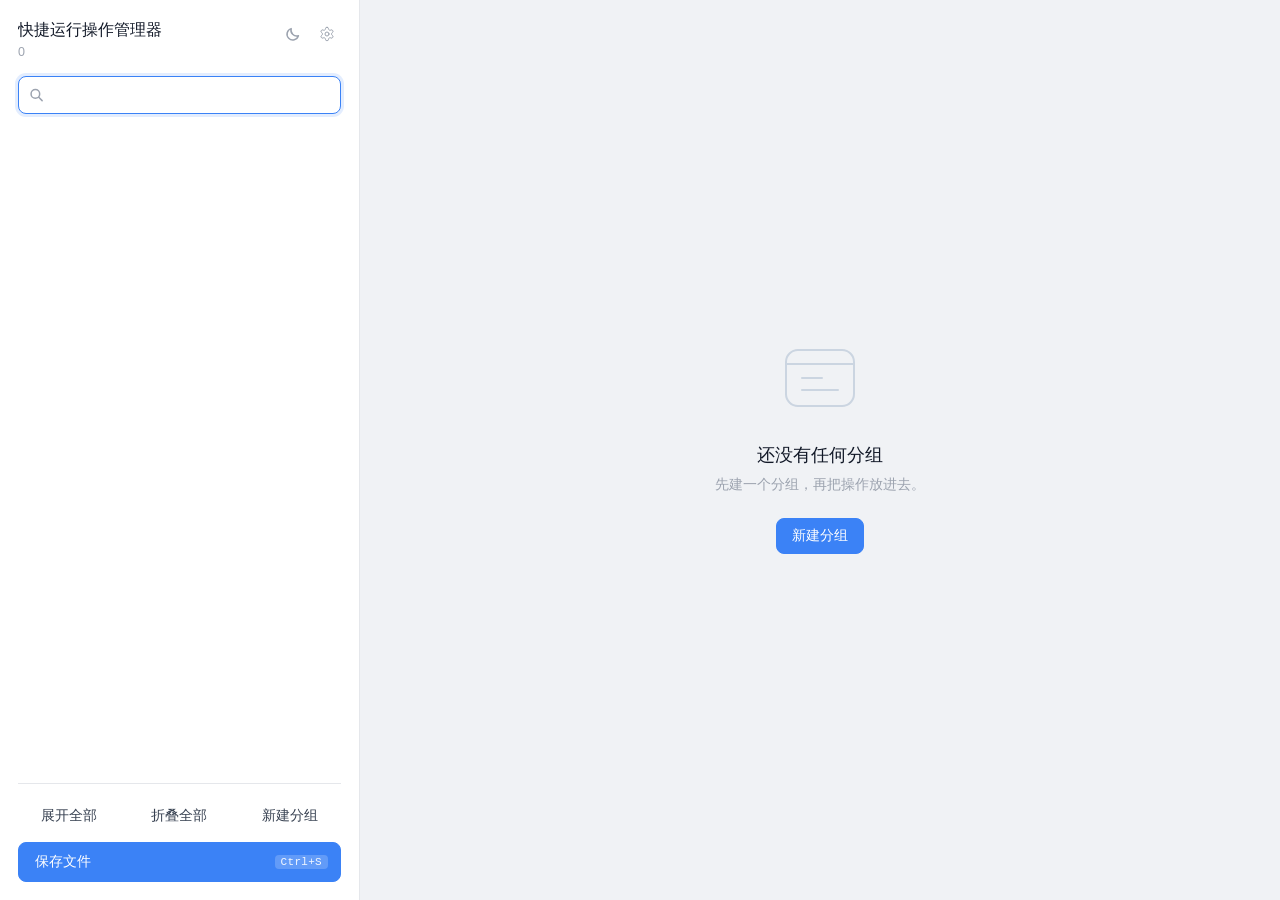
<file: app/manager/web/index.html>
<!DOCTYPE html>
<html lang="zh-CN">
<head>
<meta charset="utf-8">
<meta name="viewport" content="width=device-width, initial-scale=1">
<title>快捷运行操作管理器</title>
<script>
  // 首帧之前先把外观定下来，避免深色模式闪一下白。
  // 优先用上次记住的值，其次跟随系统；随后 get_state 会再校正一次。
  (function () {
    var saved = null;
    try {
      saved = localStorage.getItem('quickrun.theme');
    } catch (error) {
      saved = null;
    }
    if (saved !== 'dark' && saved !== 'light') {
      saved = window.matchMedia('(prefers-color-scheme: dark)').matches ? 'dark' : 'light';
    }
    document.documentElement.dataset.theme = saved;
  })();
</script>
<link rel="stylesheet" href="styles.css">
</head>
<body>
<div class="app" id="app">
  <aside class="sidebar">
    <header class="sidebar-head">
      <div class="titles">
        <h1 data-i18n="manager.title">快捷运行操作管理器</h1>
        <p id="count-label">0</p>
      </div>
      <div class="head-actions">
        <span id="dirty-badge" class="dirty hidden" data-i18n="manager.unsaved_badge">未保存</span>
        <button type="button" id="btn-theme" class="icon-btn" data-i18n-title="manager.theme" data-i18n-aria="manager.theme">
          <svg class="icon-moon" viewBox="0 0 16 16" aria-hidden="true">
            <path d="M13.4 9.8A5.8 5.8 0 0 1 6.2 2.6a5.8 5.8 0 1 0 7.2 7.2z"></path>
          </svg>
          <svg class="icon-sun" viewBox="0 0 16 16" aria-hidden="true">
            <circle cx="8" cy="8" r="3.1"></circle>
            <path d="M8 1.4v1.5M8 13.1v1.5M1.4 8h1.5M13.1 8h1.5M3.3 3.3l1.1 1.1M11.6 11.6l1.1 1.1M12.7 3.3l-1.1 1.1M4.4 11.6l-1.1 1.1"></path>
          </svg>
        </button>
        <button type="button" id="btn-settings" class="icon-btn" data-i18n-title="manager.settings" data-i18n-aria="manager.settings">
          <svg viewBox="0 0 24 24" aria-hidden="true">
            <path d="M12.22 2h-.44a2 2 0 0 0-2 2v.18a2 2 0 0 1-1 1.73l-.43.25a2 2 0 0 1-2 0l-.15-.08a2 2 0 0 0-2.73.73l-.22.38a2 2 0 0 0 .73 2.73l.15.1a2 2 0 0 1 1 1.72v.51a2 2 0 0 1-1 1.74l-.15.09a2 2 0 0 0-.73 2.73l.22.38a2 2 0 0 0 2.73.73l.15-.08a2 2 0 0 1 2 0l.43.25a2 2 0 0 1 1 1.73V20a2 2 0 0 0 2 2h.44a2 2 0 0 0 2-2v-.18a2 2 0 0 1 1-1.73l.43-.25a2 2 0 0 1 2 0l.15.08a2 2 0 0 0 2.73-.73l.22-.39a2 2 0 0 0-.73-2.73l-.15-.08a2 2 0 0 1-1-1.74v-.5a2 2 0 0 1 1-1.74l.15-.09a2 2 0 0 0 .73-2.73l-.22-.38a2 2 0 0 0-2.73-.73l-.15.08a2 2 0 0 1-2 0l-.43-.25a2 2 0 0 1-1-1.73V4a2 2 0 0 0-2-2z"></path>
            <circle cx="12" cy="12" r="3"></circle>
          </svg>
        </button>
      </div>
    </header>

    <div class="search">
      <svg class="search-icon" viewBox="0 0 16 16" aria-hidden="true">
        <circle cx="6.8" cy="6.8" r="4.6"></circle>
        <path d="M10.4 10.4L14 14"></path>
      </svg>
      <input id="filter" type="text" data-i18n-placeholder="manager.search" data-i18n-aria="manager.search" autocomplete="off" spellcheck="false" autofocus>
      <button type="button" id="filter-clear" class="search-clear hidden" data-i18n-title="manager.search_clear" data-i18n-aria="manager.search_clear">×</button>
    </div>

    <div id="list" class="list" role="tree" aria-label="groups"></div>

    <footer class="sidebar-foot">
      <div class="foot-row">
        <button type="button" id="btn-expand-all" class="btn ghost" data-i18n="manager.expand_all">展开全部</button>
        <button type="button" id="btn-collapse-all" class="btn ghost" data-i18n="manager.collapse_all">折叠全部</button>
        <button type="button" id="btn-add-group" class="btn ghost" data-i18n="manager.new_group">新建分组</button>
      </div>
      <button type="button" id="btn-save" class="btn primary block">
        <span data-i18n="manager.save">保存文件</span><kbd>Ctrl+S</kbd>
      </button>
    </footer>
  </aside>

  <main class="detail">
    <div id="placeholder" class="placeholder">
      <svg class="placeholder-art" viewBox="0 0 96 96" aria-hidden="true">
        <rect x="14" y="20" width="68" height="56" rx="12"></rect>
        <path d="M14 34h68"></path>
        <path d="M30 48h20M30 60h36"></path>
      </svg>
      <h2 data-i18n="manager.empty_title">还没有任何分组</h2>
      <p data-i18n="manager.empty_text">先建一个分组，再把操作放进去。</p>
      <button type="button" class="btn primary" id="btn-add-empty" data-i18n="manager.new_group">新建分组</button>
    </div>

    <section id="group-editor" class="editor hidden">
      <header class="editor-head">
        <div class="editor-title">
          <h2 id="group-title">—</h2>
          <p id="group-sub" class="hint">0</p>
        </div>
        <div class="editor-tools">
          <button type="button" id="btn-group-up" class="btn" data-i18n="manager.move_up">上移</button>
          <button type="button" id="btn-group-down" class="btn" data-i18n="manager.move_down">下移</button>
        </div>
      </header>

      <div class="card">
        <div class="field">
          <label for="f-group-name" data-i18n="manager.group_name">分组名称</label>
          <input id="f-group-name" type="text" data-i18n-placeholder="manager.group_name_placeholder">
        </div>

        <label class="switch">
          <input id="f-group-enabled" type="checkbox">
          <span class="switch-track"></span>
          <span class="switch-label" data-i18n="manager.group_enabled">启用该分组</span>
        </label>
        <p class="hint" data-i18n="manager.group_enabled_hint"></p>
      </div>

      <div class="group-actions">
        <button type="button" id="btn-group-delete" class="btn danger-ghost" data-i18n="manager.delete_group">删除该分组</button>
        <button type="button" id="btn-group-add-op" class="btn soft" data-i18n="manager.add_op_in_group">在该组添加操作</button>
      </div>
    </section>

    <section id="editor" class="editor hidden">
      <header class="editor-head">
        <div class="editor-title">
          <h2 id="editor-name">—</h2>
          <div class="meta">
            <span id="editor-type" class="chip">—</span>
            <span id="editor-keywords" class="meta-text">—</span>
          </div>
        </div>
        <div class="editor-tools">
          <button type="button" id="btn-up" class="btn" data-i18n="manager.move_up">上移</button>
          <button type="button" id="btn-down" class="btn" data-i18n="manager.move_down">下移</button>
        </div>
      </header>

      <div class="card">
        <div class="grid">
          <div class="field span-2">
            <label for="f-display" data-i18n="manager.display">显示名称</label>
            <input id="f-display" type="text" data-i18n-placeholder="manager.display_placeholder" autocomplete="off">
          </div>

          <div class="field span-2">
            <label data-i18n="manager.type">运行方式</label>
            <div id="type-pills" class="pills"></div>
          </div>

          <div class="field span-2">
            <label for="f-keywords" data-i18n="manager.keywords">匹配字串</label>
            <input id="f-keywords" type="text" placeholder="powerpoint|ppt" autocomplete="off" spellcheck="false">
            <p class="hint" data-i18n="manager.keywords_hint"></p>
          </div>
        </div>

        <div class="divider"></div>

        <div class="arg-panel" data-type="file">
          <div class="field">
            <label data-i18n="manager.path_base">路径基准</label>
            <div id="f-base-file" class="select" data-value="absolute" tabindex="0" role="combobox" aria-expanded="false" aria-haspopup="listbox" data-i18n-aria="manager.path_base">
              <span class="select-value">—</span>
              <svg class="select-arrow" viewBox="0 0 12 12" aria-hidden="true">
                <path d="M2.5 4.5L6 8l3.5-3.5"></path>
              </svg>
              <div class="select-menu" role="listbox"></div>
            </div>
            <p class="hint" data-i18n="manager.path_base_hint"></p>
          </div>
          <div class="field">
            <label for="f-path" data-i18n="manager.path">文件路径</label>
            <div class="inline">
              <input id="f-path" data-arg="path" type="text" placeholder="E:\data\example.json" spellcheck="false">
              <button type="button" class="btn" data-browse="file" data-i18n="manager.browse">浏览</button>
            </div>
          </div>
          <label class="switch">
            <input id="f-no-window" data-arg="no_window" type="checkbox">
            <span class="switch-track"></span>
            <span class="switch-label" data-i18n="manager.no_window">无窗口运行</span>
          </label>
          <p class="hint" data-i18n="manager.no_window_hint"></p>
        </div>

        <div class="arg-panel" data-type="dir">
          <div class="field">
            <label data-i18n="manager.path_base">路径基准</label>
            <div id="f-base-dir" class="select" data-value="absolute" tabindex="0" role="combobox" aria-expanded="false" aria-haspopup="listbox" data-i18n-aria="manager.path_base">
              <span class="select-value">—</span>
              <svg class="select-arrow" viewBox="0 0 12 12" aria-hidden="true">
                <path d="M2.5 4.5L6 8l3.5-3.5"></path>
              </svg>
              <div class="select-menu" role="listbox"></div>
            </div>
            <p class="hint" data-i18n="manager.path_base_hint"></p>
          </div>
          <div class="field">
            <label for="f-dir" data-i18n="manager.dir">文件夹路径</label>
            <div class="inline">
              <input id="f-dir" data-arg="dir" type="text" placeholder="E:\data&#92;" spellcheck="false">
              <button type="button" class="btn" data-browse="dir" data-i18n="manager.browse">浏览</button>
            </div>
          </div>
          <label class="switch">
            <input id="f-allow-explore" data-arg="allow_explore" type="checkbox">
            <span class="switch-track"></span>
            <span class="switch-label" data-i18n="manager.allow_explore">允许浏览子文件夹</span>
          </label>
          <div class="field" id="row-depth">
            <label for="f-depth" data-i18n="manager.depth">探索深度</label>
            <input id="f-depth" data-arg="explore_depth" type="text" inputmode="numeric" placeholder="0">
            <p class="hint" id="depth-hint"></p>
          </div>
        </div>

        <div class="arg-panel" data-type="url">
          <div class="field">
            <label for="f-url" data-i18n="manager.url">网页地址</label>
            <input id="f-url" data-arg="url" type="text" placeholder="https://example.com" spellcheck="false">
          </div>
        </div>

        <div class="arg-panel" data-type="cmd">
          <div class="field">
            <label for="f-command" data-i18n="manager.command">执行命令</label>
            <input id="f-command" data-arg="command" type="text" placeholder="shutdown \a" spellcheck="false">
            <p class="hint" data-i18n="manager.command_hint"></p>
          </div>
        </div>

        <div class="arg-panel" data-type="debug">
          <div class="field">
            <label data-i18n="manager.debug_function">调试功能</label>
            <div id="f-function" class="select" data-value="restart" tabindex="0" role="combobox" aria-expanded="false" aria-haspopup="listbox" data-i18n-aria="manager.debug_function">
              <span class="select-value">—</span>
              <svg class="select-arrow" viewBox="0 0 12 12" aria-hidden="true">
                <path d="M2.5 4.5L6 8l3.5-3.5"></path>
              </svg>
              <div class="select-menu" role="listbox"></div>
            </div>
          </div>
        </div>
      </div>

      <div class="group-actions">
        <button type="button" id="btn-delete-op" class="btn danger-ghost" data-i18n="manager.delete_op">删除该操作</button>
        <button type="button" id="btn-move-group" class="btn soft" data-i18n="manager.move_group">切换到组</button>
      </div>
    </section>
  </main>
</div>

<div id="modal-confirm" class="modal hidden" role="dialog" aria-modal="true" aria-labelledby="confirm-title">
  <div class="modal-card narrow" tabindex="-1">
    <header class="modal-head">
      <h2 id="confirm-title">—</h2>
    </header>
    <p id="confirm-text" class="modal-text"></p>
    <div class="modal-actions">
      <button type="button" class="btn ghost" id="btn-confirm-cancel" data-i18n="manager.cancel">取消</button>
      <button type="button" class="btn danger" id="btn-confirm-ok" data-i18n="manager.delete">删除</button>
    </div>
  </div>
</div>

<div id="modal-group" class="modal hidden" role="dialog" aria-modal="true" aria-labelledby="picker-title">
  <div class="modal-card narrow" tabindex="-1">
    <header class="modal-head">
      <h2 id="picker-title" data-i18n="manager.picker_title">切换到分组</h2>
      <button type="button" class="icon-btn" data-close="modal-group" data-i18n-title="manager.cancel">×</button>
    </header>
    <div id="group-picker" class="picker"></div>
  </div>
</div>

<div id="modal-unsaved" class="modal hidden" role="dialog" aria-modal="true" aria-labelledby="unsaved-title">
  <div class="modal-card narrow" tabindex="-1">
    <header class="modal-head">
      <h2 id="unsaved-title" data-i18n="manager.unsaved_title">有未保存的更改</h2>
      <button type="button" class="icon-btn" data-close="modal-unsaved" data-i18n-title="manager.cancel">×</button>
    </header>
    <p class="modal-text" data-i18n="manager.unsaved_text"></p>
    <div class="modal-actions">
      <button type="button" class="btn ghost" id="btn-unsaved-cancel" data-i18n="manager.cancel">取消</button>
      <button type="button" class="btn danger-ghost" id="btn-unsaved-discard" data-i18n="manager.discard">不保存</button>
      <button type="button" class="btn primary" id="btn-unsaved-save" data-i18n="manager.save_and_close">保存并关闭</button>
    </div>
  </div>
</div>

<div id="modal-settings" class="modal hidden" role="dialog" aria-modal="true" aria-labelledby="settings-title">
  <div class="modal-card settings-card" tabindex="-1">
    <header class="modal-head">
      <h2 id="settings-title" data-i18n="settings.title">设置</h2>
      <button type="button" class="icon-btn" data-close="modal-settings" data-i18n-title="settings.done">×</button>
    </header>

    <div class="settings">
      <section class="settings-section">
        <h3 data-i18n="settings.language">语言</h3>
        <div id="set-language" class="seg"></div>
      </section>

      <section class="settings-section">
        <h3 data-i18n="settings.animation_section">动画</h3>
        <div class="field">
          <label for="set-animation-in" data-i18n="settings.animation_in">淡入时长（毫秒）</label>
          <input id="set-animation-in" type="text" inputmode="numeric">
        </div>
        <div class="field">
          <label for="set-animation-out" data-i18n="settings.animation_out">淡出时长（毫秒）</label>
          <input id="set-animation-out" type="text" inputmode="numeric">
        </div>
        <p class="hint" id="animation-hint"></p>
      </section>

      <section class="settings-section">
        <h3 data-i18n="settings.navigation">文件夹浏览</h3>
        <div class="field">
          <label for="set-depth" data-i18n="settings.max_depth">最大扫描深度</label>
          <input id="set-depth" type="text" inputmode="numeric">
          <p class="hint" id="depth-limit-hint"></p>
        </div>
        <div class="field">
          <label for="set-entries" data-i18n="settings.max_entries">单目录条目上限</label>
          <input id="set-entries" type="text" inputmode="numeric">
          <p class="hint" data-i18n="settings.max_entries_hint"></p>
        </div>
      </section>

      <section class="settings-section">
        <h3 data-i18n="settings.services">外部服务</h3>
        <div class="field">
          <label for="set-appid" data-i18n="settings.translate_appid">百度翻译 APP ID</label>
          <input id="set-appid" type="text" autocomplete="off" spellcheck="false">
        </div>
        <div class="field">
          <label for="set-secret" data-i18n="settings.translate_key">百度翻译密钥</label>
          <div class="secret" id="wrap-secret">
            <input id="set-secret" type="password" autocomplete="off" spellcheck="false">
            <button type="button" class="secret-toggle" data-target="set-secret" data-i18n-title="settings.show_secret" data-i18n-aria="settings.show_secret">
              <svg class="icon-eye" viewBox="0 0 16 16" aria-hidden="true">
                <path d="M1.5 8S3.9 3.8 8 3.8 14.5 8 14.5 8 12.1 12.2 8 12.2 1.5 8 1.5 8z"></path>
                <circle cx="8" cy="8" r="1.9"></circle>
              </svg>
              <svg class="icon-eye-off" viewBox="0 0 16 16" aria-hidden="true">
                <path d="M6.3 3.9A6.6 6.6 0 0 1 8 3.8c4.1 0 6.5 4.2 6.5 4.2a11 11 0 0 1-2.2 2.7"></path>
                <path d="M4.2 4.7A10.8 10.8 0 0 0 1.5 8S3.9 12.2 8 12.2c1 0 1.9-.2 2.7-.6"></path>
                <path d="M2.5 2.5l11 11"></path>
              </svg>
            </button>
          </div>
        </div>
        <div class="field">
          <label for="set-ai" data-i18n="settings.ai_key">AI 查词 API Key</label>
          <div class="secret" id="wrap-ai">
            <input id="set-ai" type="password" autocomplete="off" spellcheck="false">
            <button type="button" class="secret-toggle" data-target="set-ai" data-i18n-title="settings.show_secret" data-i18n-aria="settings.show_secret">
              <svg class="icon-eye" viewBox="0 0 16 16" aria-hidden="true">
                <path d="M1.5 8S3.9 3.8 8 3.8 14.5 8 14.5 8 12.1 12.2 8 12.2 1.5 8 1.5 8z"></path>
                <circle cx="8" cy="8" r="1.9"></circle>
              </svg>
              <svg class="icon-eye-off" viewBox="0 0 16 16" aria-hidden="true">
                <path d="M6.3 3.9A6.6 6.6 0 0 1 8 3.8c4.1 0 6.5 4.2 6.5 4.2a11 11 0 0 1-2.2 2.7"></path>
                <path d="M4.2 4.7A10.8 10.8 0 0 0 1.5 8S3.9 12.2 8 12.2c1 0 1.9-.2 2.7-.6"></path>
                <path d="M2.5 2.5l11 11"></path>
              </svg>
            </button>
          </div>
        </div>
        <p class="hint" data-i18n="settings.services_hint"></p>
      </section>

      <section class="settings-section">
        <h3 data-i18n="settings.ai_prompt_section">AI 查词提示词</h3>
        <div class="field">
          <label for="set-prompt" data-i18n="settings.ai_prompt">系统提示词</label>
          <textarea id="set-prompt" rows="7" spellcheck="false"></textarea>
          <p class="hint" data-i18n="settings.ai_prompt_hint"></p>
        </div>
        <button type="button" class="btn soft" id="btn-prompt-reset" data-i18n="settings.ai_prompt_reset">恢复默认提示词</button>
      </section>

      <section class="settings-section">
        <h3 data-i18n="about.data_dir">数据目录</h3>
        <div class="inline">
          <input type="text" id="about-data-dir" spellcheck="false" autocomplete="off">
          <button type="button" class="btn" id="btn-about-data-dir" data-i18n="about.data_dir_change">更改</button>
          <button type="button" class="btn" id="btn-about-data-reset" data-i18n="about.data_dir_reset">重置</button>
        </div>
        <p class="hint" id="about-data-hint"></p>
      </section>

      <section class="settings-section">
        <div class="about-line">
          <div class="about-line-text">
            <span class="about-label" data-i18n="about.readme">使用说明</span>
            <p class="hint" data-i18n="about.readme_hint"></p>
          </div>
          <button type="button" class="btn" id="btn-about-readme" data-i18n="about.readme_open">打开</button>
        </div>

        <div class="about-line">
          <span class="about-label" data-i18n="about.version">版本</span>
          <span class="about-value" id="about-version"></span>
        </div>
      </section>
    </div>

    <div class="modal-actions split">
      <button type="button" class="btn danger-ghost" id="btn-about-reset" data-i18n="about.reset">重置所有设置</button>
      <button type="button" class="btn primary" id="btn-settings-done" data-i18n="settings.done">完成</button>
    </div>
  </div>
</div>

<div id="modal-sheet" class="modal hidden" role="dialog" aria-modal="true" aria-labelledby="sheet-title">
  <div class="modal-card" tabindex="-1">
    <header class="modal-head">
      <h2 id="sheet-title"></h2>
      <button type="button" class="icon-btn" id="sheet-close" aria-label="关闭">×</button>
    </header>
    <div class="modal-body" id="sheet-body"></div>
    <div class="modal-actions" id="sheet-actions"></div>
  </div>
</div>

<div id="toast" class="toast hidden"></div>

<script src="app.js"></script>
</body>
</html>
</file>
<file: app/manager/web/styles.css>
:root {
  color-scheme: light;

  --bg: #f0f2f5;
  --panel: #ffffff;
  --border: #e5e7eb;
  --border-strong: #d1d5db;
  --border-soft: #edf1f6;

  --text: #374151;
  --text-strong: #111827;
  --text-soft: #6b7280;
  --muted: #9ca3af;
  --placeholder: #c3c9d4;

  --surface-sunken: #f9fafb;
  --surface-hover: #f8fafc;
  --surface-active: #f1f5f9;
  --surface-muted: #f3f4f6;

  --blue: #3b82f6;
  --blue-dark: #2563eb;
  --blue-text: #2563eb;
  --blue-soft: #eff6ff;
  --blue-border: #bfdbfe;

  --red: #ef4444;
  --red-dark: #dc2626;
  --danger-text: #dc2626;
  --danger-soft: #fef2f2;
  --red-soft: #fee2e2;
  --red-text: #991b1b;

  --amber: #f59e0b;
  --amber-soft: #fef3c7;
  --amber-text: #92400e;

  --green: #10b981;
  --green-soft: #d1fae5;
  --green-text: #065f46;

  --violet: #8b5cf6;
  --violet-soft: #ede9fe;
  --violet-text: #5b21b6;

  --knob: #ffffff;
  --switch-track: #d1d5db;
  --flash: #dbeafe;
  --drop-bg: #f5f9ff;

  --shadow: rgba(15, 23, 42, 0.12);
  --shadow-strong: rgba(15, 23, 42, 0.18);
  --backdrop: rgba(15, 23, 42, 0.32);
  --focus-ring: rgba(59, 130, 246, 0.14);
  --focus-ring-strong: rgba(59, 130, 246, 0.2);
  --invalid-ring: rgba(239, 68, 68, 0.14);

  --toast-bg: #111827;
  --toast-error: #b91c1c;
  --scrollbar: #d3d8e0;
  --scrollbar-hover: #b8bfca;
  --art-stroke: #cbd5e1;

  --radius: 8px;
  --radius-lg: 12px;
  --ease: cubic-bezier(0.2, 0.7, 0.3, 1);
}

[data-theme="dark"] {
  color-scheme: dark;

  --bg: #14161a;
  --panel: #1c1f24;
  --border: #2a2e35;
  --border-strong: #3a3f47;
  --border-soft: #24282e;

  --text: #d7dbe2;
  --text-strong: #f0f2f5;
  --text-soft: #9aa1ac;
  --muted: #6f7681;
  --placeholder: #5b626d;

  --surface-sunken: #191c21;
  --surface-hover: #24282f;
  --surface-active: #2b3038;
  --surface-muted: #21252b;

  --blue: #4c8df6;
  --blue-dark: #6aa2f9;
  --blue-text: #8ab4f8;
  --blue-soft: #1b2a44;
  --blue-border: #2f4a74;

  --red: #e5484d;
  --red-dark: #f2555a;
  --danger-text: #fca5a5;
  --danger-soft: #3a1d1f;
  --red-soft: #3a1d1f;
  --red-text: #fca5a5;

  --amber: #f5a524;
  --amber-soft: #3a2e12;
  --amber-text: #fcd34d;

  --green: #2fbf8f;
  --green-soft: #12352b;
  --green-text: #6ee7b7;

  --violet: #a78bfa;
  --violet-soft: #2a2140;
  --violet-text: #c4b5fd;

  --knob: #e9edf3;
  --switch-track: #3a3f47;
  --flash: #1e3557;
  --drop-bg: #1a2434;

  --shadow: rgba(0, 0, 0, 0.45);
  --shadow-strong: rgba(0, 0, 0, 0.6);
  --backdrop: rgba(0, 0, 0, 0.55);
  --focus-ring: rgba(76, 141, 246, 0.25);
  --focus-ring-strong: rgba(76, 141, 246, 0.35);
  --invalid-ring: rgba(229, 72, 77, 0.28);

  --toast-bg: #33383f;
  --toast-error: #b91c1c;
  --scrollbar: #3a4048;
  --scrollbar-hover: #4b525c;
  --art-stroke: #3a4048;
}

* {
  box-sizing: border-box;
}

html,
body {
  height: 100%;
  margin: 0;
}

body {
  background: var(--bg);
  color: var(--text);
  font-family: "Microsoft YaHei", "Segoe UI", "Helvetica Neue", sans-serif;
  font-size: 15px;
  line-height: 1.55;
  overflow: hidden;
  -webkit-font-smoothing: antialiased;
}

.hidden {
  display: none !important;
}

.app {
  display: grid;
  grid-template-columns: 360px minmax(0, 1fr);
  height: 100vh;
}

/* ---------- 侧栏 ---------- */
.sidebar {
  display: grid;
  grid-template-rows: auto auto minmax(0, 1fr) auto;
  gap: 14px;
  min-height: 0;
  padding: 20px 18px 18px;
  background: var(--panel);
  border-right: 1px solid var(--border);
}

.sidebar-head {
  display: flex;
  align-items: flex-start;
  justify-content: space-between;
  gap: 10px;
}

.titles {
  min-width: 0;
}

.titles h1 {
  margin: 0;
  font-size: 15.5px;
  font-weight: 500;
  color: var(--text-strong);
  line-height: 1.35;
  white-space: nowrap;
  overflow: hidden;
  text-overflow: ellipsis;
}

.titles p {
  margin: 2px 0 0;
  font-size: 12.5px;
  color: var(--muted);
}

.dirty {
  flex: none;
  margin-top: 3px;
  padding: 2px 9px;
  border-radius: 999px;
  background: var(--amber-soft);
  color: var(--amber-text);
  font-size: 11.5px;
  line-height: 1.7;
  animation: pop-in 0.18s var(--ease);
}

@keyframes pop-in {
  from {
    opacity: 0;
    transform: scale(0.9);
  }
  to {
    opacity: 1;
    transform: none;
  }
}

/* 主题切换 */
.head-actions {
  display: flex;
  align-items: center;
  gap: 6px;
  flex: none;
}

#btn-theme svg,
#btn-settings svg {
  display: block;
  width: 16px;
  height: 16px;
  fill: none;
  stroke: currentColor;
  stroke-width: 1.5;
  stroke-linecap: round;
  stroke-linejoin: round;
}

#btn-theme .icon-sun {
  display: none;
}

[data-theme="dark"] #btn-theme .icon-sun {
  display: block;
}

[data-theme="dark"] #btn-theme .icon-moon {
  display: none;
}

/* 搜索 */
.search {
  position: relative;
  display: flex;
  align-items: center;
}

.search-icon {
  position: absolute;
  left: 11px;
  top: 50%;
  transform: translateY(-50%);
  width: 15px;
  height: 15px;
  fill: none;
  stroke: var(--muted);
  stroke-width: 1.6;
  stroke-linecap: round;
  pointer-events: none;
}

/* 搜索框的内边距要给图标留位置，所以只限定在 .search 里；
   密码框有自己的一套样式，不能继承这里的 34px 左内边距。 */
.search input[type="text"],
.search input[type="password"] {
  width: 100%;
  height: 38px;
  padding: 0 32px 0 34px;
  border: 1px solid var(--border);
  border-radius: var(--radius);
  background: var(--surface-sunken);
  color: var(--text);
  font-family: inherit;
  font-size: 13.5px;
}

.search input::placeholder {
  color: var(--muted);
}

.search input:focus {
  outline: none;
  background: var(--panel);
  border-color: var(--blue);
  box-shadow: 0 0 0 3px var(--focus-ring);
}

.search-clear {
  position: absolute;
  right: 7px;
  width: 22px;
  height: 22px;
  padding: 0;
  border: none;
  border-radius: 50%;
  background: transparent;
  color: var(--muted);
  font-size: 16px;
  line-height: 1;
  cursor: pointer;
  transition: background 0.14s ease, color 0.14s ease;
}

.search-clear:hover {
  background: var(--surface-active);
  color: var(--text);
}

/* 分组列表 */
.list {
  min-height: 0;
  padding: 0 2px 0 0;
  overflow-y: auto;
}

.group + .group {
  margin-top: 4px;
}

.group-head {
  display: flex;
  align-items: center;
  gap: 8px;
  padding: 7px 8px;
  border-radius: var(--radius);
  color: var(--text-soft);
  font-size: 13px;
  font-weight: 500;
  cursor: pointer;
  user-select: none;
  transition: background 0.14s ease, color 0.14s ease, box-shadow 0.14s ease;
}

.group-head:hover {
  background: var(--surface-hover);
}

.group-head.active {
  background: var(--blue-soft);
  color: var(--blue-text);
}

.group.drop-group {
  background: var(--drop-bg);
  border-radius: 10px;
  box-shadow: inset 0 0 0 1px var(--blue-border);
}

.group-head.drop-before {
  box-shadow: inset 0 2px 0 var(--blue);
}

.group-head.drop-after {
  box-shadow: inset 0 -2px 0 var(--blue);
}

.group.dragging .group-head {
  opacity: 0.45;
}

.group.disabled .group-name {
  opacity: 0.45;
}

.chevron-btn {
  display: inline-flex;
  align-items: center;
  justify-content: center;
  width: 18px;
  height: 18px;
  padding: 0;
  margin-left: -2px;
  border: none;
  border-radius: 4px;
  background: transparent;
  color: inherit;
  cursor: pointer;
  flex: none;
  transition: background 0.14s ease;
}

.chevron-btn:hover {
  background: var(--surface-active);
}

.chevron {
  flex: none;
  width: 14px;
  height: 14px;
  fill: none;
  stroke: currentColor;
  stroke-width: 1.8;
  stroke-linecap: round;
  stroke-linejoin: round;
  transition: transform 0.16s var(--ease);
}

.group.collapsed .chevron {
  transform: rotate(-90deg);
}

.group.collapsed .group-ops {
  display: none;
}

.group-name {
  overflow: hidden;
  white-space: nowrap;
  text-overflow: ellipsis;
}

.group-count {
  margin-left: auto;
  color: var(--muted);
  font-size: 11.5px;
  font-weight: 400;
}

.group-add {
  display: inline-flex;
  align-items: center;
  justify-content: center;
  width: 20px;
  height: 20px;
  padding: 0;
  border: none;
  border-radius: 5px;
  background: transparent;
  color: var(--muted);
  cursor: pointer;
  flex: none;
  opacity: 0.5;
  transition: opacity 0.14s ease, background 0.14s ease, color 0.14s ease;
}

.group-add svg {
  display: block;
  width: 12px;
  height: 12px;
  fill: none;
  stroke: currentColor;
  stroke-width: 1.8;
  stroke-linecap: round;
}

.group-head:hover .group-add,
.group-head.active .group-add,
.group-add:focus-visible {
  opacity: 1;
}

.group-add:hover {
  background: var(--blue-soft);
  color: var(--blue-text);
}

.group-head:focus-visible,
.item:focus-visible {
  outline: 2px solid var(--blue);
  outline-offset: -2px;
}

.group-add:focus-visible {
  outline: 2px solid var(--blue);
  outline-offset: 1px;
}

.group-ops {
  display: flex;
  flex-direction: column;
  gap: 2px;
  margin: 2px 0 4px 12px;
  padding: 2px 0 2px 10px;
  list-style: none;
  border-left: 1px solid var(--border-soft);
}

.item {
  display: flex;
  align-items: center;
  gap: 10px;
  padding: 8px 10px;
  border: 1px solid transparent;
  border-radius: var(--radius);
  cursor: pointer;
  user-select: none;
  transition: background 0.14s ease, border-color 0.14s ease, box-shadow 0.14s ease;
}

.item:hover {
  background: var(--surface-hover);
}

.item.selected {
  background: var(--blue-soft);
  border-color: var(--blue-border);
}

.item.dragging {
  opacity: 0.45;
}

.item.drop-before {
  box-shadow: inset 0 2px 0 var(--blue);
}

.item.drop-after {
  box-shadow: inset 0 -2px 0 var(--blue);
}

.item.flash {
  animation: flash-in 1.1s ease;
}

@keyframes flash-in {
  0% {
    background: var(--flash);
  }
  100% {
    background: transparent;
  }
}

.dot {
  width: 7px;
  height: 7px;
  border-radius: 50%;
  flex: none;
  background: var(--muted);
}

.dot[data-type="file"] { background: var(--blue); }
.dot[data-type="dir"] { background: var(--amber); }
.dot[data-type="url"] { background: var(--green); }
.dot[data-type="cmd"] { background: var(--violet); }
.dot[data-type="debug"] { background: var(--red); }

.item-body {
  min-width: 0;
  flex: 1;
}

.item-title {
  display: block;
  overflow: hidden;
  white-space: nowrap;
  text-overflow: ellipsis;
  color: var(--text);
  font-size: 14px;
}

.item.selected .item-title {
  color: var(--blue-text);
  font-weight: 500;
}

.item-sub {
  display: block;
  overflow: hidden;
  white-space: nowrap;
  text-overflow: ellipsis;
  color: var(--muted);
  font-size: 12px;
}

.list-empty {
  padding: 28px 8px;
  text-align: center;
  color: var(--muted);
  font-size: 13px;
  line-height: 1.9;
}

/* 底部按钮 */
.sidebar-foot {
  display: flex;
  flex-direction: column;
  gap: 8px;
  padding-top: 14px;
  border-top: 1px solid var(--border);
}

.foot-row {
  display: grid;
  grid-template-columns: repeat(3, minmax(0, 1fr));
  gap: 8px;
}

/* ---------- 按钮 ---------- */
.btn {
  display: inline-flex;
  align-items: center;
  justify-content: center;
  gap: 8px;
  height: 36px;
  padding: 0 15px;
  border: 1px solid var(--border-strong);
  border-radius: var(--radius);
  background: var(--panel);
  color: var(--text);
  font-family: inherit;
  font-size: 14px;
  cursor: pointer;
  transition: background 0.14s ease, border-color 0.14s ease, color 0.14s ease,
    transform 0.08s ease;
}

.btn:hover {
  background: var(--surface-sunken);
  border-color: var(--muted);
}

.btn:active {
  background: var(--surface-muted);
  transform: translateY(1px);
}

.btn.primary {
  background: var(--blue);
  border-color: var(--blue);
  color: #fff;
}

.btn.primary:hover {
  background: var(--blue-dark);
  border-color: var(--blue-text);
}

.btn.ghost {
  border-color: transparent;
  background: transparent;
  color: var(--text);
  font-size: 13.5px;
}

.btn.ghost:hover {
  background: var(--surface-active);
  border-color: transparent;
}

.btn.danger {
  background: var(--red);
  border-color: var(--red);
  color: #fff;
}

.btn.danger:hover {
  background: var(--red-dark);
  border-color: var(--danger-text);
}

.btn.soft {
  border-color: transparent;
  background: transparent;
  color: var(--text);
}

.btn.soft:hover {
  background: var(--blue-soft);
  border-color: transparent;
  color: var(--blue-text);
}

.btn.danger-ghost {
  border-color: transparent;
  background: transparent;
  color: var(--danger-text);
}

.btn.danger-ghost:hover {
  background: var(--danger-soft);
  border-color: transparent;
}

.btn.block {
  width: 100%;
  height: 40px;
  justify-content: space-between;
  padding: 0 12px 0 16px;
}

.btn:disabled {
  background: var(--surface-muted);
  border-color: var(--border);
  color: var(--muted);
  cursor: default;
  transform: none;
}

kbd {
  padding: 1px 6px;
  border-radius: 4px;
  background: rgba(255, 255, 255, 0.2);
  color: rgba(255, 255, 255, 0.92);
  font-family: Consolas, "Courier New", monospace;
  font-size: 11px;
  letter-spacing: 0.3px;
}

.icon-btn {
  display: inline-flex;
  align-items: center;
  justify-content: center;
  width: 28px;
  height: 28px;
  padding: 0;
  border: none;
  border-radius: 6px;
  background: transparent;
  color: var(--muted);
  font-size: 18px;
  line-height: 1;
  cursor: pointer;
  transition: background 0.14s ease, color 0.14s ease;
}

.icon-btn:hover {
  background: var(--surface-active);
  color: var(--text);
}

/* 键盘聚焦时的焦点环。用 :focus-visible 而不是 :focus，
   这样鼠标点击和程序设置的焦点都不会留下边框。 */
.btn:focus-visible,
.icon-btn:focus-visible,
.pill:focus-visible,
.search-clear:focus-visible,
.chevron-btn:focus-visible,
.picker-item:focus-visible,
.seg-item:focus-visible,
.secret-toggle:focus-visible,
.select-option:focus-visible {
  outline: 2px solid var(--blue);
  outline-offset: 2px;
}

.modal-card:focus {
  outline: none;
}

/* ---------- 详情区 ---------- */
.detail {
  min-width: 0;
  padding: 28px 32px 44px;
  overflow-y: auto;
}

.placeholder {
  height: 100%;
  display: flex;
  flex-direction: column;
  align-items: center;
  justify-content: center;
  gap: 6px;
  text-align: center;
  animation: panel-in 0.24s var(--ease);
}

.placeholder-art {
  width: 96px;
  height: 96px;
  margin-bottom: 10px;
  fill: none;
  stroke: var(--art-stroke);
  stroke-width: 2;
  stroke-linecap: round;
  stroke-linejoin: round;
}

.placeholder h2 {
  margin: 0;
  font-size: 18px;
  font-weight: 500;
  color: var(--text-strong);
}

.placeholder p {
  margin: 0 0 16px;
  color: var(--muted);
  font-size: 13.5px;
}

.editor {
  max-width: 860px;
  margin: 0 auto;
  animation: panel-in 0.22s var(--ease);
}

@keyframes panel-in {
  from {
    opacity: 0;
    transform: translateY(8px);
  }
  to {
    opacity: 1;
    transform: none;
  }
}

.editor-head {
  display: flex;
  align-items: flex-start;
  justify-content: space-between;
  gap: 16px;
  margin-bottom: 18px;
}

.editor-title {
  min-width: 0;
}

.editor-title h2 {
  margin: 0;
  font-size: 21px;
  font-weight: 500;
  color: var(--text-strong);
  line-height: 1.35;
  overflow: hidden;
  white-space: nowrap;
  text-overflow: ellipsis;
}

.meta {
  display: flex;
  align-items: center;
  gap: 8px;
  margin-top: 6px;
  min-width: 0;
}

.chip {
  flex: none;
  padding: 2px 10px;
  border-radius: 999px;
  background: var(--blue-soft);
  color: var(--blue-text);
  font-size: 12px;
  line-height: 1.7;
}

.chip[data-type="dir"] { background: var(--amber-soft); color: var(--amber-text); }
.chip[data-type="url"] { background: var(--green-soft); color: var(--green-text); }
.chip[data-type="cmd"] { background: var(--violet-soft); color: var(--violet-text); }
.chip[data-type="debug"] { background: var(--red-soft); color: var(--red-text); }

.meta-text {
  overflow: hidden;
  white-space: nowrap;
  text-overflow: ellipsis;
  color: var(--muted);
  font-size: 12.5px;
  font-family: Consolas, "Courier New", monospace;
}

.editor-tools {
  display: flex;
  gap: 6px;
  flex: none;
}

.editor-tools .btn {
  height: 32px;
  padding: 0 13px;
  border-color: var(--border);
  color: var(--text-soft);
  font-size: 13px;
}

.editor-tools .btn:hover {
  border-color: var(--border-strong);
  color: var(--text);
}

/* 卡片 */
.card {
  margin-bottom: 16px;
  padding: 20px 22px 22px;
  background: var(--panel);
  border: 1px solid var(--border);
  border-radius: var(--radius-lg);
}

.grid {
  display: grid;
  grid-template-columns: repeat(2, minmax(0, 1fr));
  gap: 16px 18px;
}

.span-2 {
  grid-column: span 2;
}

.field {
  display: flex;
  flex-direction: column;
  gap: 7px;
  min-width: 0;
}

.field > label {
  color: var(--text-soft);
  font-size: 13px;
}

input[type="text"],
input[type="password"] {
  width: 100%;
  height: 38px;
  padding: 0 11px;
  border: 1px solid var(--border-strong);
  border-radius: var(--radius);
  background: var(--panel);
  color: var(--text);
  font-family: inherit;
  font-size: 14px;
  transition: border-color 0.14s ease, box-shadow 0.14s ease;
}

input[type="text"]::placeholder,
input[type="password"]::placeholder {
  color: var(--placeholder);
}

input[type="text"]:focus,
input[type="password"]:focus {
  outline: none;
  border-color: var(--blue);
  box-shadow: 0 0 0 3px var(--focus-ring);
}

/* 多行文本（AI 提示词）：和单行输入框同一套外观，可以纵向拉高。 */
textarea {
  width: 100%;
  min-height: 96px;
  padding: 9px 11px;
  border: 1px solid var(--border-strong);
  border-radius: var(--radius);
  background: var(--panel);
  color: var(--text);
  font-family: inherit;
  font-size: 13px;
  line-height: 1.65;
  resize: vertical;
  transition: border-color 0.14s ease, box-shadow 0.14s ease;
}

textarea:focus {
  outline: none;
  border-color: var(--blue);
  box-shadow: 0 0 0 3px var(--focus-ring);
}

/* 原生下拉框（首次启动的语言选择）：和文本框同一套外观，不留给系统默认样式。 */
select.input {
  width: 100%;
  height: 38px;
  padding: 0 8px;
  border: 1px solid var(--border-strong);
  border-radius: var(--radius);
  background: var(--panel);
  color: var(--text);
  font-family: inherit;
  font-size: 14px;
  cursor: pointer;
}

select.input:focus {
  outline: none;
  border-color: var(--blue);
  box-shadow: 0 0 0 3px var(--focus-ring);
}

/* 展开的选项列表也要跟着主题走，否则深色界面里会弹出一块白底系统菜单。 */
select option {
  background: var(--panel);
  color: var(--text);
}

[data-theme="dark"] select {
  color-scheme: dark;
}

input.invalid {
  border-color: var(--red);
  box-shadow: 0 0 0 3px var(--invalid-ring);
}

.hint {
  margin: 0;
  color: var(--muted);
  font-size: 12.5px;
  line-height: 1.65;
}

.hint code {
  padding: 1px 5px;
  border-radius: 4px;
  background: var(--surface-active);
  font-family: Consolas, "Courier New", monospace;
  font-size: 11.5px;
}

.inline {
  display: flex;
  gap: 8px;
}

.inline input {
  flex: 1;
}

/* 参数面板里每一块（字段 / 开关 / 说明）之间保持同一段间距，
   否则「路径基准」的说明会贴到下一个字段的标签上。 */
.arg-panel {
  display: flex;
  flex-direction: column;
  gap: 14px;
}

.arg-panel .switch {
  margin: 0;
}

.divider {
  height: 1px;
  margin: 18px 0;
  background: var(--border);
}

/* 运行方式胶囊 */
.pills {
  display: flex;
  flex-wrap: wrap;
  gap: 7px;
}

.pill {
  height: 34px;
  padding: 0 15px;
  border: 1px solid var(--border-strong);
  border-radius: 999px;
  background: var(--panel);
  color: var(--text);
  font-family: inherit;
  font-size: 13px;
  cursor: pointer;
  transition: background 0.14s ease, border-color 0.14s ease, color 0.14s ease,
    transform 0.08s ease;
}

.pill:hover {
  border-color: var(--muted);
  background: var(--surface-sunken);
}

.pill:active {
  transform: scale(0.97);
}

.pill.active {
  background: var(--blue);
  border-color: var(--blue);
  color: #fff;
}

/* 开关 */
.switch {
  display: inline-flex;
  align-items: center;
  gap: 10px;
  margin: 6px 0 10px;
  cursor: pointer;
  user-select: none;
}

.switch input {
  position: absolute;
  opacity: 0;
  pointer-events: none;
}

.switch-track {
  position: relative;
  width: 36px;
  height: 21px;
  border-radius: 999px;
  background: var(--switch-track);
  transition: background 0.18s ease;
  flex: none;
}

.switch-track::after {
  content: "";
  position: absolute;
  top: 2px;
  left: 2px;
  width: 17px;
  height: 17px;
  border-radius: 50%;
  background: var(--knob);
  transition: transform 0.18s var(--ease);
}

.switch input:checked + .switch-track {
  background: var(--blue);
}

.switch input:checked + .switch-track::after {
  transform: translateX(15px);
}

.switch input:focus-visible + .switch-track {
  box-shadow: 0 0 0 3px var(--focus-ring-strong);
}

.switch-label {
  color: var(--text);
  font-size: 13.5px;
}

.switch.mini {
  margin: 0;
  gap: 0;
}

.switch.mini .switch-track {
  width: 28px;
  height: 16px;
}

.switch.mini .switch-track::after {
  width: 12px;
  height: 12px;
}

.switch.mini input:checked + .switch-track::after {
  transform: translateX(12px);
}

.group-actions {
  display: flex;
  gap: 8px;
  margin-top: 18px;
}

/* ---------- 弹窗 ---------- */
.modal {
  position: fixed;
  inset: 0;
  z-index: 50;
  display: flex;
  align-items: center;
  justify-content: center;
  padding: 24px;
  background: var(--backdrop);
  animation: fade-in 0.16s ease;
}

@keyframes fade-in {
  from {
    opacity: 0;
  }
  to {
    opacity: 1;
  }
}

.modal.leaving {
  animation: fade-out 0.16s ease forwards;
}

/* 叠着开时每层都画自己的遮罩，所以第二层看起来比第一层更暗——层次感靠的就是这个。 */
.modal.leaving .modal-card {
  animation: card-out 0.16s var(--ease) forwards;
}

@keyframes fade-out {
  to {
    opacity: 0;
  }
}

@keyframes card-out {
  to {
    opacity: 0;
    transform: scale(0.98) translateY(5px);
  }
}

.modal-card {
  display: flex;
  flex-direction: column;
  width: min(720px, 100%);
  max-height: 82vh;
  background: var(--panel);
  border-radius: var(--radius-lg);
  box-shadow: 0 18px 48px var(--shadow-strong);
  overflow: hidden;
  animation: card-in 0.2s var(--ease);
}

@keyframes card-in {
  from {
    opacity: 0;
    transform: scale(0.97) translateY(6px);
  }
  to {
    opacity: 1;
    transform: none;
  }
}

.modal-card.narrow {
  width: min(440px, 100%);
  padding-bottom: 18px;
}

/* 设置面板比普通弹窗宽一半：里面是两列排布的表单，440px 会把标签挤成竖排。 */
.modal-card.settings-card {
  width: min(660px, 100%);
  padding-bottom: 18px;
}

.modal-head {
  display: flex;
  align-items: center;
  justify-content: space-between;
  gap: 12px;
  padding: 18px 22px 12px;
}

.modal-head h2 {
  margin: 0;
  font-size: 16px;
  font-weight: 500;
  color: var(--text-strong);
}

.modal-text {
  margin: 0;
  padding: 0 22px 18px;
  color: var(--text);
  font-size: 13.5px;
}

.modal-text code {
  padding: 1px 5px;
  border-radius: 4px;
  background: var(--surface-active);
  font-family: Consolas, "Courier New", monospace;
  font-size: 12.5px;
}

.modal-actions {
  display: flex;
  justify-content: flex-end;
  gap: 8px;
  padding: 0 22px;
}

/* 设置面板：表单可滚动，底部按钮上方需要一段固定的呼吸空间 */
#modal-settings .modal-actions {
  padding: 14px 22px 0;
}

/* ---------- 轻提示 ---------- */
.toast {
  position: fixed;
  left: 50%;
  bottom: 28px;
  z-index: 60;
  max-width: 70vw;
  padding: 10px 18px;
  border-radius: 999px;
  background: var(--toast-bg);
  color: #fff;
  font-size: 13px;
  box-shadow: 0 10px 30px var(--shadow-strong);
  transform: translateX(-50%);
  animation: toast-in 0.2s var(--ease);
}

.toast.error {
  background: var(--toast-error);
}

.toast.leaving {
  animation: toast-out 0.2s ease forwards;
}

@keyframes toast-in {
  from {
    opacity: 0;
    transform: translate(-50%, 10px) scale(0.96);
  }
  to {
    opacity: 1;
    transform: translate(-50%, 0) scale(1);
  }
}

@keyframes toast-out {
  to {
    opacity: 0;
    transform: translate(-50%, 8px) scale(0.97);
  }
}

/* ---------- 自绘下拉框 ---------- */
.select {
  position: relative;
  display: flex;
  align-items: center;
  height: 38px;
  padding: 0 34px 0 11px;
  border: 1px solid var(--border-strong);
  border-radius: var(--radius);
  background: var(--panel);
  color: var(--text);
  font-size: 14px;
  cursor: pointer;
  user-select: none;
  transition: border-color 0.14s ease, box-shadow 0.14s ease;
}

.select:hover {
  border-color: var(--muted);
}

.select:focus-visible,
.select.open {
  outline: none;
  border-color: var(--blue);
  box-shadow: 0 0 0 3px var(--focus-ring);
}

.select-value {
  flex: 1;
  overflow: hidden;
  white-space: nowrap;
  text-overflow: ellipsis;
}

.select-arrow {
  position: absolute;
  right: 11px;
  width: 12px;
  height: 12px;
  fill: none;
  stroke: var(--muted);
  stroke-width: 1.6;
  stroke-linecap: round;
  stroke-linejoin: round;
  transition: transform 0.16s var(--ease);
}

.select.open .select-arrow {
  transform: rotate(180deg);
}

.select-menu {
  position: absolute;
  z-index: 20;
  top: calc(100% + 6px);
  left: 0;
  right: 0;
  display: none;
  max-height: 240px;
  padding: 6px;
  overflow-y: auto;
  border: 1px solid var(--border);
  border-radius: 10px;
  background: var(--panel);
  box-shadow: 0 12px 28px var(--shadow);
}

.select.open .select-menu {
  display: block;
  animation: menu-in 0.14s var(--ease);
}

@keyframes menu-in {
  from {
    opacity: 0;
    transform: translateY(-4px);
  }
  to {
    opacity: 1;
    transform: none;
  }
}

.select-option {
  display: block;
  width: 100%;
  padding: 8px 10px;
  border: none;
  border-radius: 6px;
  background: transparent;
  color: var(--text);
  font-family: inherit;
  font-size: 13.5px;
  text-align: left;
  cursor: pointer;
}

.select-option:hover {
  background: var(--surface-active);
}

.select-option.active {
  background: var(--blue-soft);
  color: var(--blue-text);
  font-weight: 500;
}

/* ---------- 分组选择 ---------- */
.picker {
  display: flex;
  flex-direction: column;
  gap: 6px;
  max-height: 50vh;
  padding: 0 22px 8px;
  overflow-y: auto;
}

.picker-item {
  display: flex;
  align-items: center;
  justify-content: space-between;
  gap: 10px;
  padding: 10px 12px;
  border: 1px solid var(--border);
  border-radius: var(--radius);
  background: var(--panel);
  color: var(--text);
  font-family: inherit;
  font-size: 14px;
  text-align: left;
  cursor: pointer;
  transition: background 0.14s ease, border-color 0.14s ease;
}

.picker-item:hover {
  background: var(--surface-hover);
  border-color: var(--border-strong);
}

.picker-item.current {
  border-color: var(--blue-border);
  background: var(--blue-soft);
  color: var(--blue-text);
}

.picker-count {
  color: var(--muted);
  font-size: 12px;
}

.picker-item.current .picker-count {
  color: var(--blue-text);
  opacity: 0.7;
}

/* ---------- 设置 ---------- */
.settings {
  display: flex;
  flex: 1;
  flex-direction: column;
  gap: 20px;
  min-height: 0;
  padding: 0 22px 10px;
  overflow-y: auto;
}

.settings-section {
  display: flex;
  flex-direction: column;
  gap: 10px;
}

.settings-section h3 {
  margin: 0;
  color: var(--text-soft);
  font-size: 12.5px;
  font-weight: 500;
  letter-spacing: 0.2px;
}

.settings-section .field {
  gap: 6px;
}

/* 数据目录：输入框吃掉剩余宽度，两个按钮保持原尺寸；路径用等宽字体好认。 */
.settings-section .inline input[type="text"] {
  min-width: 0;
  font-family: "Cascadia Mono", "Consolas", monospace;
  font-size: 12.5px;
}

.settings-section .inline .btn {
  flex: none;
}

/* 区块里的独立按钮（如「恢复默认提示词」）按内容宽度靠左，别拉满整行。 */
.settings-section > .btn {
  align-self: flex-start;
}

.seg {
  display: inline-flex;
  align-self: flex-start;
  gap: 4px;
  padding: 3px;
  border-radius: 9px;
  background: var(--surface-muted);
}

.seg-item {
  padding: 6px 16px;
  border: none;
  border-radius: 7px;
  background: transparent;
  color: var(--text-soft);
  font-family: inherit;
  font-size: 13.5px;
  cursor: pointer;
  transition: background 0.14s ease, color 0.14s ease, box-shadow 0.14s ease;
}

.seg-item:hover {
  color: var(--text);
}

.seg-item.active {
  background: var(--panel);
  color: var(--text-strong);
  box-shadow: 0 1px 3px var(--shadow);
}

/* 密钥输入框：默认隐藏内容，右侧提供显示 / 隐藏切换。 */
.secret {
  position: relative;
  display: flex;
  align-items: center;
}

.secret input[type="text"],
.secret input[type="password"] {
  padding-right: 38px;
}

.secret-toggle {
  position: absolute;
  right: 5px;
  display: inline-flex;
  align-items: center;
  justify-content: center;
  width: 26px;
  height: 26px;
  padding: 0;
  border: none;
  border-radius: 6px;
  background: transparent;
  color: var(--muted);
  cursor: pointer;
  transition: background 0.14s ease, color 0.14s ease;
}

.secret-toggle:hover {
  background: var(--surface-active);
  color: var(--text);
}

.secret-toggle svg {
  display: block;
  width: 15px;
  height: 15px;
  fill: none;
  stroke: currentColor;
  stroke-width: 1.5;
  stroke-linecap: round;
  stroke-linejoin: round;
}

.secret-toggle .icon-eye-off {
  display: none;
}

.secret.revealed .icon-eye {
  display: none;
}

.secret.revealed .icon-eye-off {
  display: block;
}

/* ---------- 滚动条 ---------- */
::-webkit-scrollbar {
  width: 10px;
  height: 10px;
}

::-webkit-scrollbar-thumb {
  background: var(--scrollbar);
  border: 3px solid transparent;
  background-clip: content-box;
  border-radius: 999px;
}

::-webkit-scrollbar-thumb:hover {
  background: var(--scrollbar-hover);
  background-clip: content-box;
}

::-webkit-scrollbar-track {
  background: transparent;
}

@media (prefers-reduced-motion: reduce) {
  * {
    animation-duration: 0.01ms !important;
    transition-duration: 0.01ms !important;
  }
}

/* ---------- 内容弹窗（使用说明、首次启动） ---------- */

.modal-body {
  flex: 1;
  min-height: 0;
  padding: 0 22px 8px;
  overflow-y: auto;
}

/* 弹窗正文里的裸段落：和 .md 正文同一套字号，不跟着 body 的 15px 走。 */
#modal-sheet .modal-body > p {
  margin: 0 0 10px;
  color: var(--text);
  font-size: 13.5px;
  line-height: 1.75;
}

/* 重置前提醒「凭据会一起没」的那一句，用警告色和正文区分开。 */
#modal-sheet .modal-body > p.warn {
  color: var(--amber-text);
}

#modal-sheet .modal-actions {
  padding: 12px 22px 18px;
  border-top: 1px solid var(--border-soft);
}

/* 窄弹窗只放一句确认话术：不需要分割线，也不该在按钮下面再留一段空白。 */
#modal-sheet .modal-card.narrow {
  padding-bottom: 0;
}

#modal-sheet .modal-card.narrow .modal-body {
  padding: 0 22px;
}

#modal-sheet .modal-card.narrow .modal-actions {
  padding: 10px 22px 18px;
  border-top: none;
}

/* ---------- 关于 ---------- */

.about-line {
  display: flex;
  align-items: center;
  justify-content: space-between;
  gap: 16px;
}

.about-line-text {
  flex: 1;
  min-width: 0;
}

.about-label {
  color: var(--text-strong);
  font-size: 13.5px;
}

.about-line-text .hint {
  margin: 2px 0 0;
}

.about-value {
  color: var(--text-soft);
  font-family: "Cascadia Mono", "Consolas", monospace;
  font-size: 12.5px;
}

/* 设置面板底部：左边「重置所有设置」，右边「完成」。 */
.modal-actions.split {
  justify-content: space-between;
}

/* ---------- 使用说明（Markdown） ---------- */

.md h1,
.md h2,
.md h3,
.md h4 {
  margin: 16px 0 8px;
  color: var(--text-strong);
  font-weight: 600;
  line-height: 1.4;
}

.md h1 { font-size: 19px; }
.md h2 { font-size: 16px; }
.md h3 { font-size: 14.5px; }
.md h4 { font-size: 13.5px; }

.md p,
.md li,
.md blockquote {
  font-size: 13.5px;
  line-height: 1.75;
  color: var(--text);
}

.md p {
  margin: 8px 0;
}

.md ul,
.md ol {
  margin: 8px 0;
  padding-left: 22px;
}

.md li {
  margin: 3px 0;
}

.md code {
  padding: 1px 5px;
  border-radius: 4px;
  background: var(--surface-active);
  font-family: Consolas, "Courier New", monospace;
  font-size: 12.5px;
}

.md pre {
  margin: 10px 0;
  padding: 12px 14px;
  overflow-x: auto;
  border: 1px solid var(--border-soft);
  border-radius: var(--radius);
  background: var(--surface-sunken);
}

.md pre code {
  padding: 0;
  background: none;
  font-size: 12.5px;
  line-height: 1.6;
}

.md table {
  width: 100%;
  margin: 10px 0;
  border-collapse: collapse;
  font-size: 13px;
}

.md th,
.md td {
  padding: 7px 10px;
  border: 1px solid var(--border);
  text-align: left;
  vertical-align: top;
}

.md th {
  background: var(--surface-active);
  color: var(--text-strong);
  font-weight: 600;
}

.md blockquote {
  margin: 10px 0;
  padding: 6px 12px;
  border-left: 3px solid var(--border-strong);
  color: var(--text-soft);
}

.md hr {
  margin: 16px 0;
  border: none;
  border-top: 1px solid var(--border);
}
</file>
